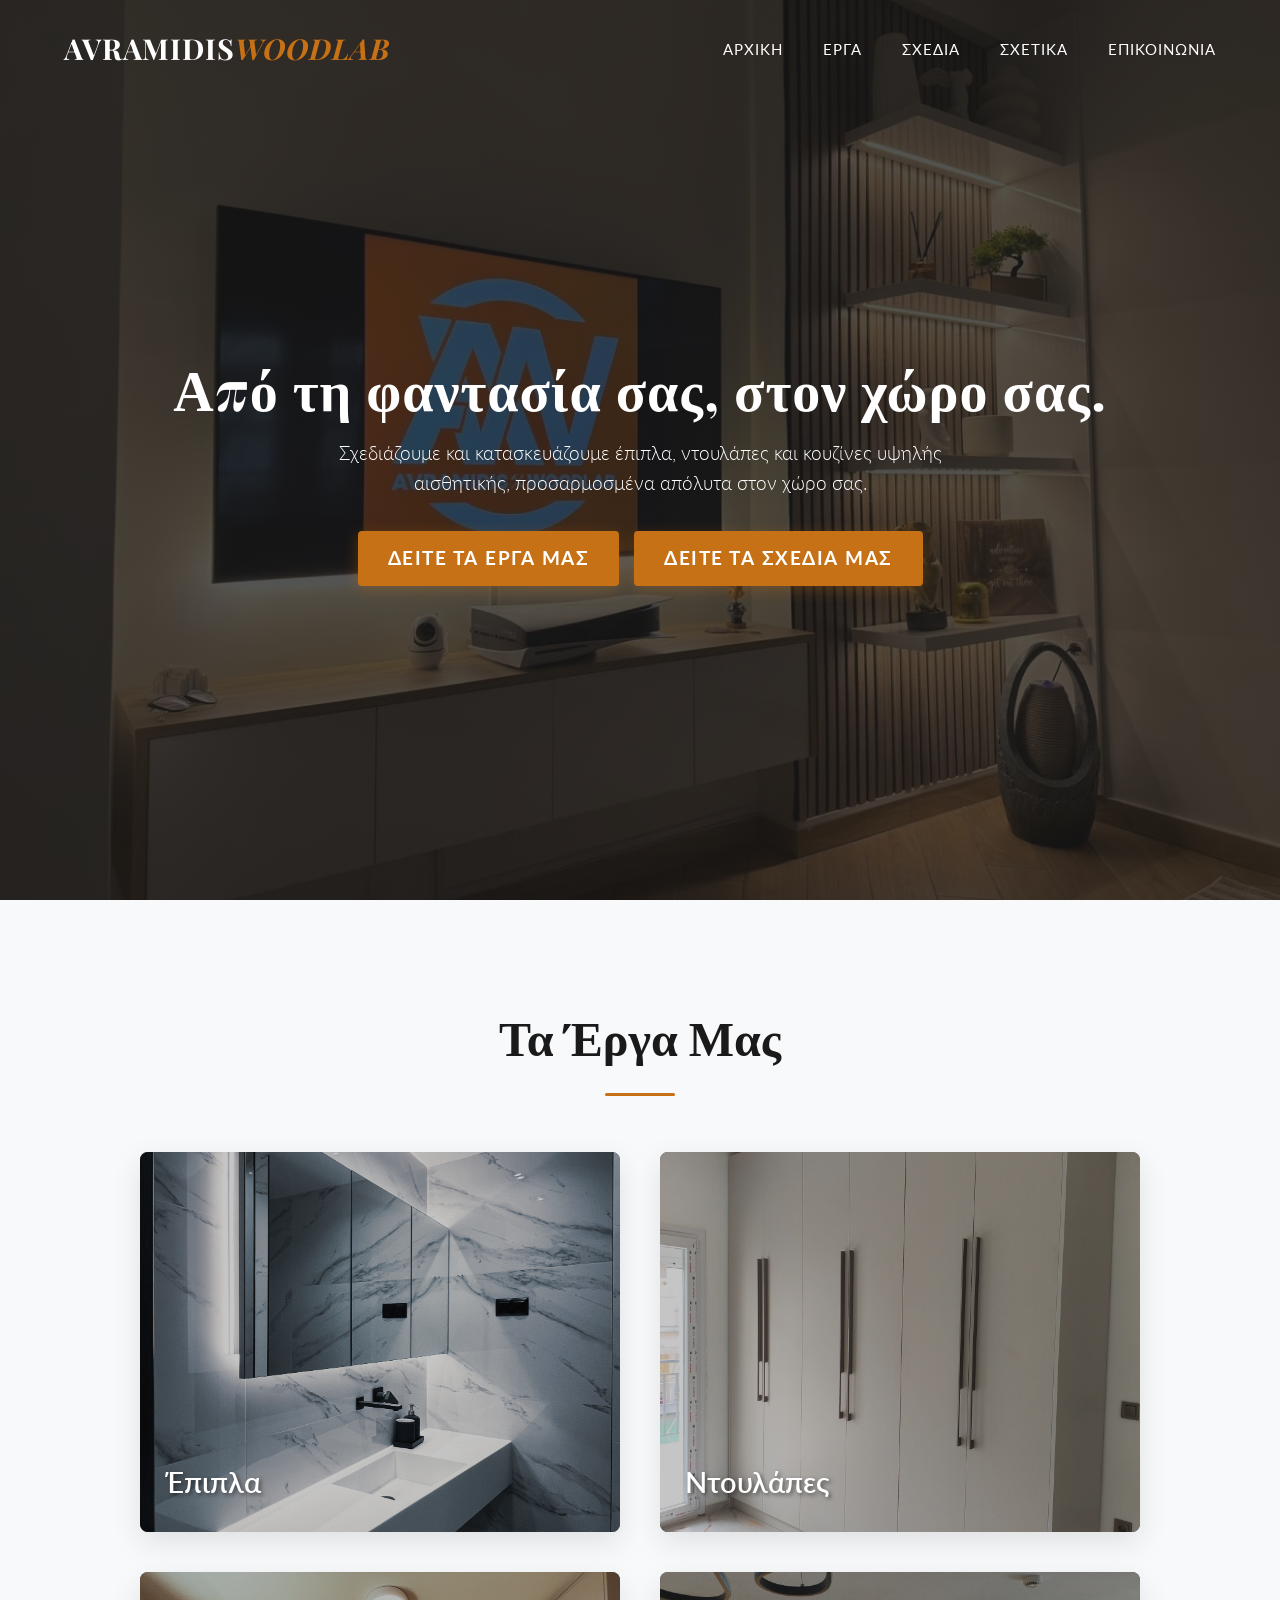
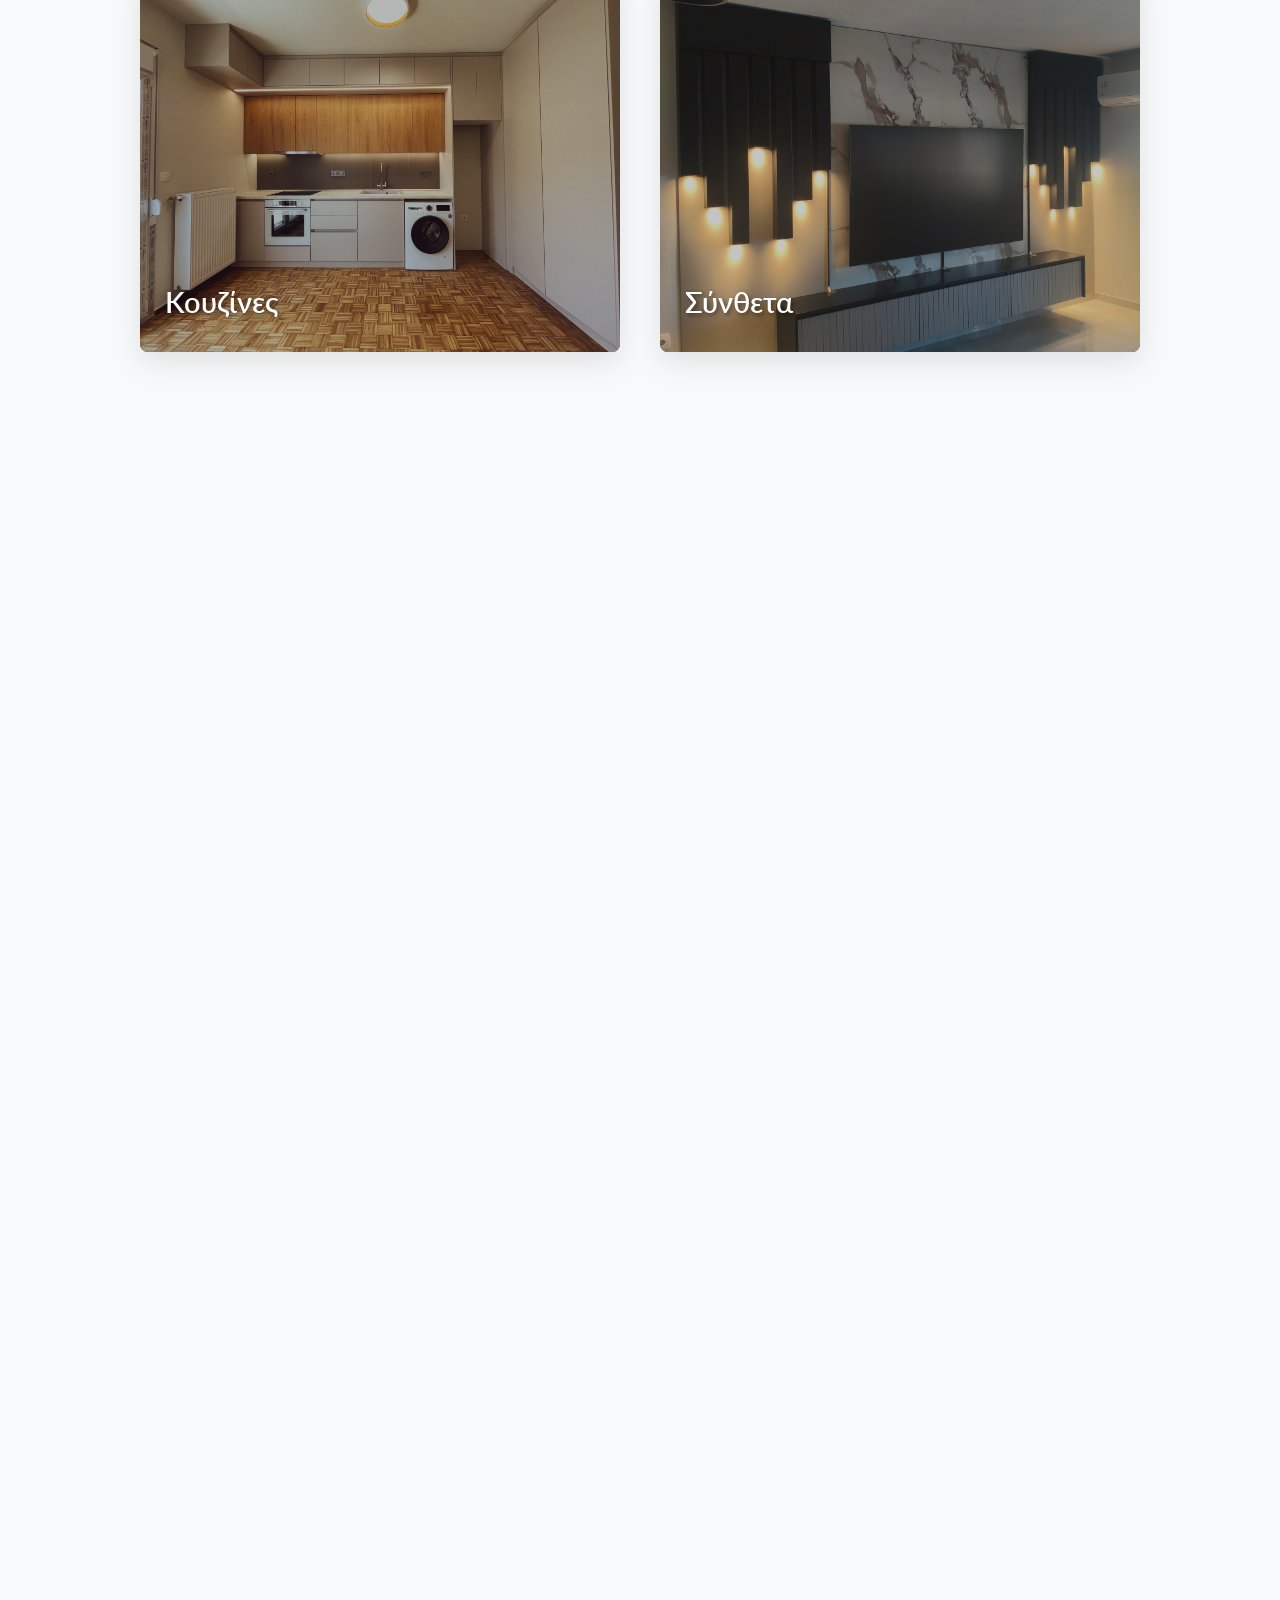
<file: index.html>
<!DOCTYPE html>
<html lang="el">

<head>
    <meta charset="UTF-8">
    <meta name="viewport" content="width=device-width, initial-scale=1.0">
    <title>Avramidis Woodlab - Custom Woodworking</title>
    <meta name="description" content="Avramidis Woodlab: κατασκευή επίπλων, ντουλαπών, κουζινών και σύνθετων κατασκευών ξύλου κατά παραγγελία στη Θεσσαλονίκη.">

    
    <link rel="icon" type="image/png" sizes="192x192" href="/src/logo.jpg">
    <link rel="apple-touch-icon" href="/src/logo.jpg">

    
    <meta property="og:type" content="website">
    <meta property="og:url" content="https://avramidiswoodlab.gr/">
    <meta property="og:title" content="Avramidis Woodlab - Custom Woodworking">
    <meta property="og:description" content="Έπιπλα, ντουλάπες, κουζίνες και σύνθετες κατασκευές ξύλου κατά παραγγελία στη Θεσσαλονίκη.">
    <meta property="og:image" content="https://avramidiswoodlab.gr/src/logo.jpg">
    <meta name="twitter:card" content="summary">

    <!-- Τα στοιχεία κρύβονται για το fade-in μόνο όταν τρέχει η JavaScript -->
    <script>document.documentElement.classList.add('js');</script>
    <link rel="preload" as="image" href="src/syntheta/s4.jpg">

    <!-- Προσθήκη Google Fonts: Playfair Display για τίτλους & Lato για κείμενο -->
    <link rel="preconnect" href="https://fonts.googleapis.com">
    <link rel="preconnect" href="https://fonts.gstatic.com" crossorigin>
    <link
        href="https://fonts.googleapis.com/css2?family=Lato:wght@300;400;700&family=Playfair+Display:ital,wght@0,400;0,600;0,700;1,400&display=swap"
        rel="stylesheet">

    <link rel="stylesheet" href="style.css">
    <script src="main.js" defer></script>
</head>

<body>

    <!-- Header & Navigation -->
    <header id="header">
        <a href="#" class="logo">AVRAMIDIS<span>WOODLAB</span></a>
        <nav>
            <ul id="nav-menu">
                <li><a href="#home">Αρχική</a></li>
                <li><a href="#services">Έργα</a></li>
                <li><a href="#designs">Σχέδια</a></li>
                <li><a href="#about">Σχετικά</a></li>
                <li><a href="#contact">Επικοινωνία</a></li>
            </ul>
        </nav>
        <button class="menu-toggle" type="button" aria-label="Μενού" aria-expanded="false" aria-controls="nav-menu">
            <span class="menu-toggle__bar"></span>
        </button>
    </header>

    <!-- Hero Section -->
    <section id="home" class="hero">
        <h1 id="hero-slogan">Η Τέχνη του Ξύλου</h1>
        <p id="hero-subtitle">Σχεδιάζουμε και κατασκευάζουμε έπιπλα, ντουλάπες και κουζίνες υψηλής αισθητικής, προσαρμοσμένα απόλυτα στον
            χώρο σας.</p>
        <p><a href="#services" class="btn">Δειτε τα Εργα Μας</a><a href="#designs" class="btn">Δειτε τα Σχέδια Μας</a></p>
    </section>

    <!-- Services / Portfolio Section (2 x 2 Grid) -->
    <section id="services" class="fade-in-section">
        <h2 class="section-title">Τα Έργα Μας</h2>
        <div class="portfolio-grid">

            <a href="gallery.html?type=epipla" class="portfolio-item" id="epipla-box">
                <div class="bg-img" id="epipla-bg"></div>
                <div class="title-always">Έπιπλα</div>
                <div class="content">
                    <h3>Έπιπλα</h3>
                    <p>Δείτε περισσότερα</p>
                </div>
            </a>

            <a href="gallery.html?type=ntoulapes" class="portfolio-item" id="ntoulapes-box">
                <div class="bg-img" id="ntoulapes-bg"></div>
                <div class="title-always">Ντουλάπες</div>
                <div class="content">
                    <h3>Ντουλάπες</h3>
                    <p>Δείτε περισσότερα</p>
                </div>
            </a>

            <a href="gallery.html?type=kouzines" class="portfolio-item" id="kouzines-box">
                <div class="bg-img" id="kouzines-bg"></div>
                <div class="title-always">Κουζίνες</div>
                <div class="content">
                    <h3>Κουζίνες</h3>
                    <p>Δείτε περισσότερα</p>
                </div>
            </a>

            <a href="gallery.html?type=syntheta" class="portfolio-item" id="syntheta-box">
                <div class="bg-img" id="syntheta-bg"></div>
                <div class="title-always">Σύνθετα</div>
                <div class="content">
                    <h3>Σύνθετα</h3>
                    <p>Δείτε περισσότερα</p>
                </div>
            </a>

        </div>
    </section>

    <!-- Section: Τα Σχέδια Μας (Dual Marquee Sliders) -->
    <section id="designs" class="designs-section fade-in-section">
        <h2 class="section-title">Τα Σχέδια Μας</h2>
        <div class="marquee-container">
            <!-- Επάνω Λωρίδα: Αριστερά προς Δεξιά -->
            <div class="marquee-track marquee-left" id="marqueeTop">
                <!-- Javascript will duplicate items for seamless loop -->
            </div>
            <!-- Κάτω Λωρίδα: Δεξιά προς Αριστερά -->
            <div class="marquee-track marquee-right" id="marqueeBottom">
                <!-- Javascript will duplicate items for seamless loop -->
            </div>
        </div>
    </section>
    <!-- Modal Popup για τις εικόνες -->
    <dialog id="imageModal" class="modal" aria-label="Μεγέθυνση σχεδίου">
        <button class="modal-close" type="button" aria-label="Κλείσιμο">&times;</button>
        <img class="modal-content" id="modalImg" alt="">
    </dialog>

    <!-- About Section -->
    <!-- About Section -->
    <section id="about" class="about-section fade-in-section">
        <h2 class="section-title">Σχετικά Με Εμάς</h2>
        <div class="about-content">
            <div class="about-image">
                <img src="src/logo.jpg" alt="Το Εργαστήριο μας" class="slide-in-img" loading="lazy">
            </div>
            <div class="about-text">
                <h3 class="fade-text">Ποιότητα & Εμπιστοσύνη</h3>
                <p class="fade-text">Τρεις γενιές δεξιοτεχνίας, πάνω από μισός αιώνας αφοσίωσης στο έπιπλο. Στην <strong>Avramidis Woodlab</strong>, η παράδοση συναντά τη σύγχρονη αισθητική για να δώσει μορφή σε κάθε σας χώρο.</p>
                <p class="fade-text">Με υλικά κορυφαίας ποιότητας και βαθιά αγάπη για το ξύλο, σχεδιάζουμε και κατασκευάζουμε έπιπλα που ξεχωρίζουν για το design και την αντοχή τους.</p>
                <p class="fade-text">Ακούμε τις ανάγκες σας, σεβόμαστε το προσωπικό σας στυλ και μετατρέπουμε τη φαντασία σας σε πραγματικότητα.  </p>       
            </div>
        </div>
    </section>

    <!-- Footer / Contact Section -->
    <footer id="contact" class="fade-in-section">
        <div class="footer-content">
            <div class="footer-col">
                <h4>Avramidis Woodlab</h4>
                <p>Custom Woodworking & Design</p>
                <p class="footer-follow">Ακολουθήστε μας:</p>
                <p>
                    <a href="https://www.instagram.com/avramidis_woodlab/" target="_blank" rel="noopener noreferrer">Instagram</a>
                </p>
            </div>
            <div class="footer-col">
                <h4>Επικοινωνία</h4>
                <p> <a href="https://maps.app.goo.gl/xhuZqXEkmLkNC3T28" target="_blank" rel="noopener noreferrer">📍 Διαλογή, Θεσσαλονίκη,
                        57008</a></p>
                <p>📞 <a href="tel:+306985992118">+30 6985992118</a></p>
                <p>📞 <a href="tel:+306937526419">+30 6937526419</a></p>
                <p>✉️ <a href="mailto:avramidiswoodlab@gmail.com">avramidiswoodlab@gmail.com</a></p>
            </div>
            <div class="footer-col">
                <h4>Ωράριο Λειτουργίας</h4>
                <p>Δευτέρα - Σάββατο: 08:00 - 21:00</p>
                <p>Κυριακή: Κλειστά</p>
            </div>
        </div>
        <div class="footer-bottom">
            &copy; 1974–<span id="year">2026</span> Avramidis Woodlab. All rights reserved.
        </div>
    </footer>
</body>

</html>
</file>
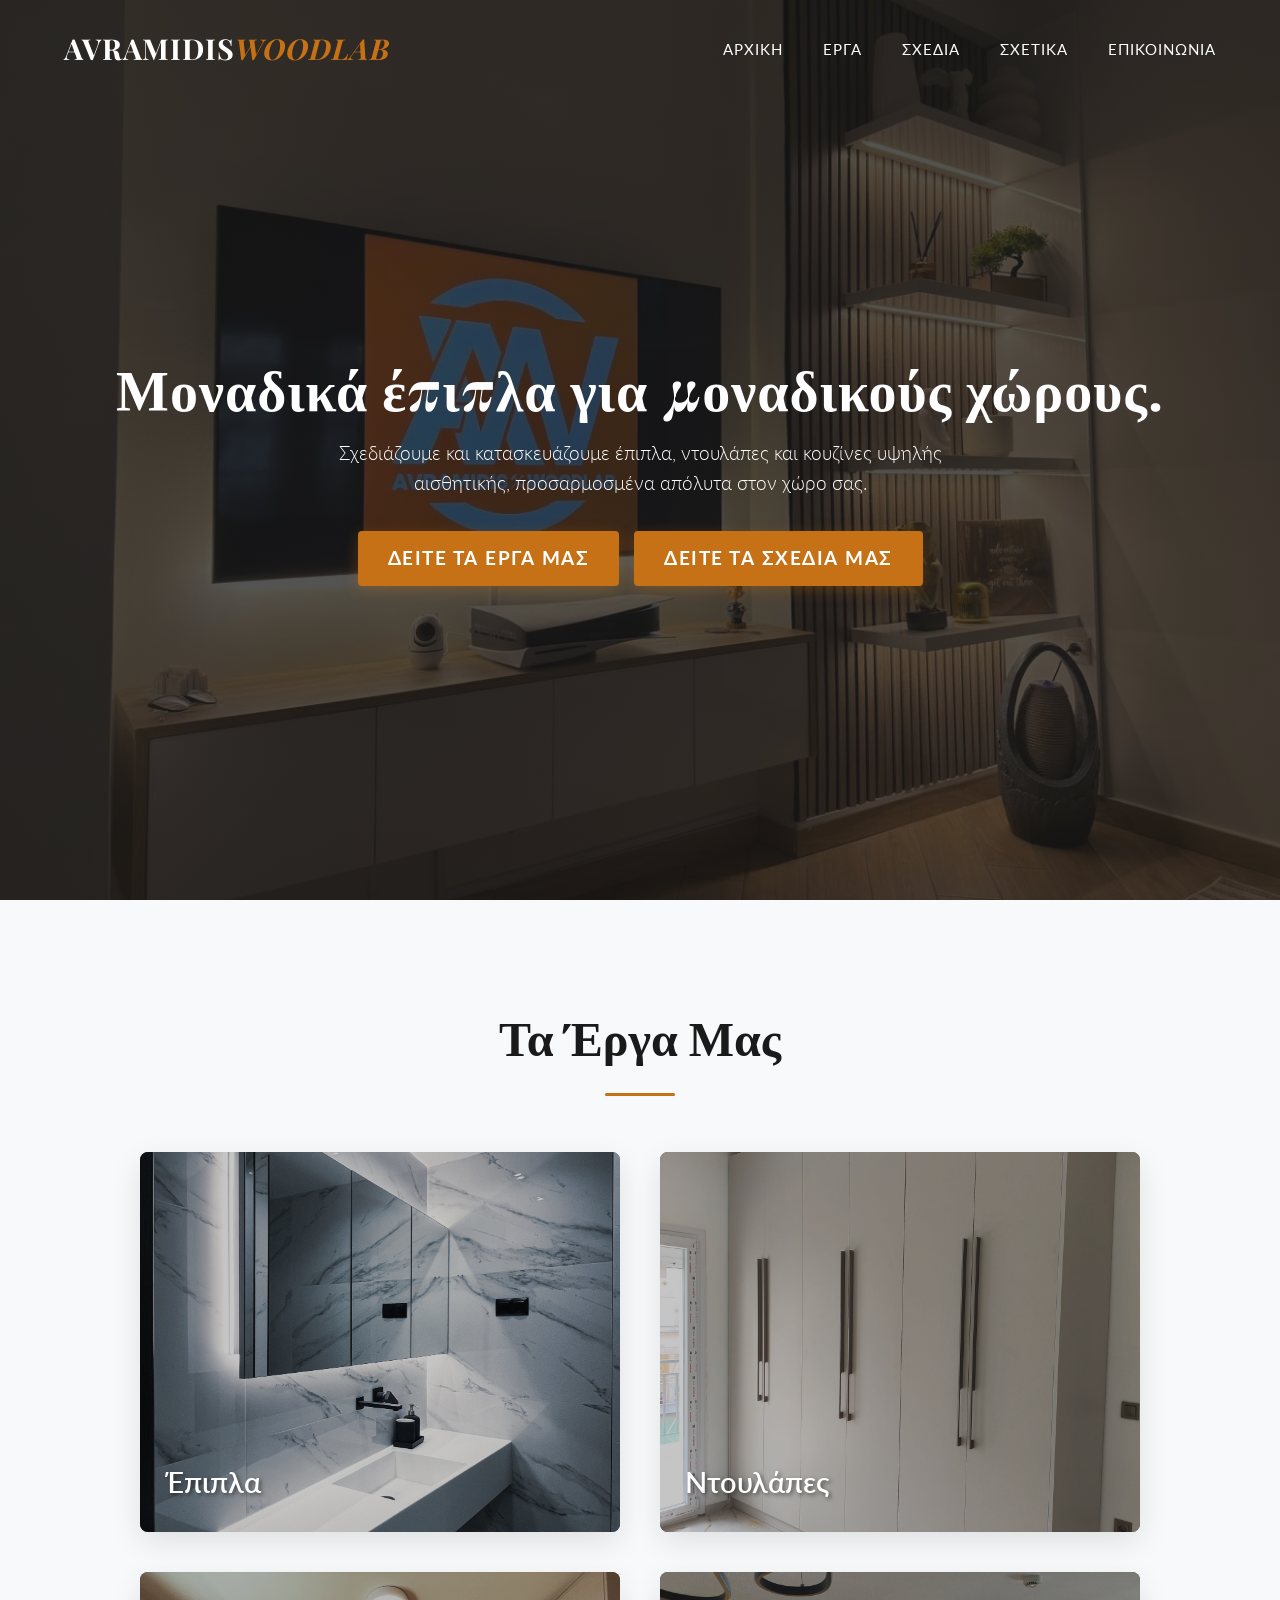
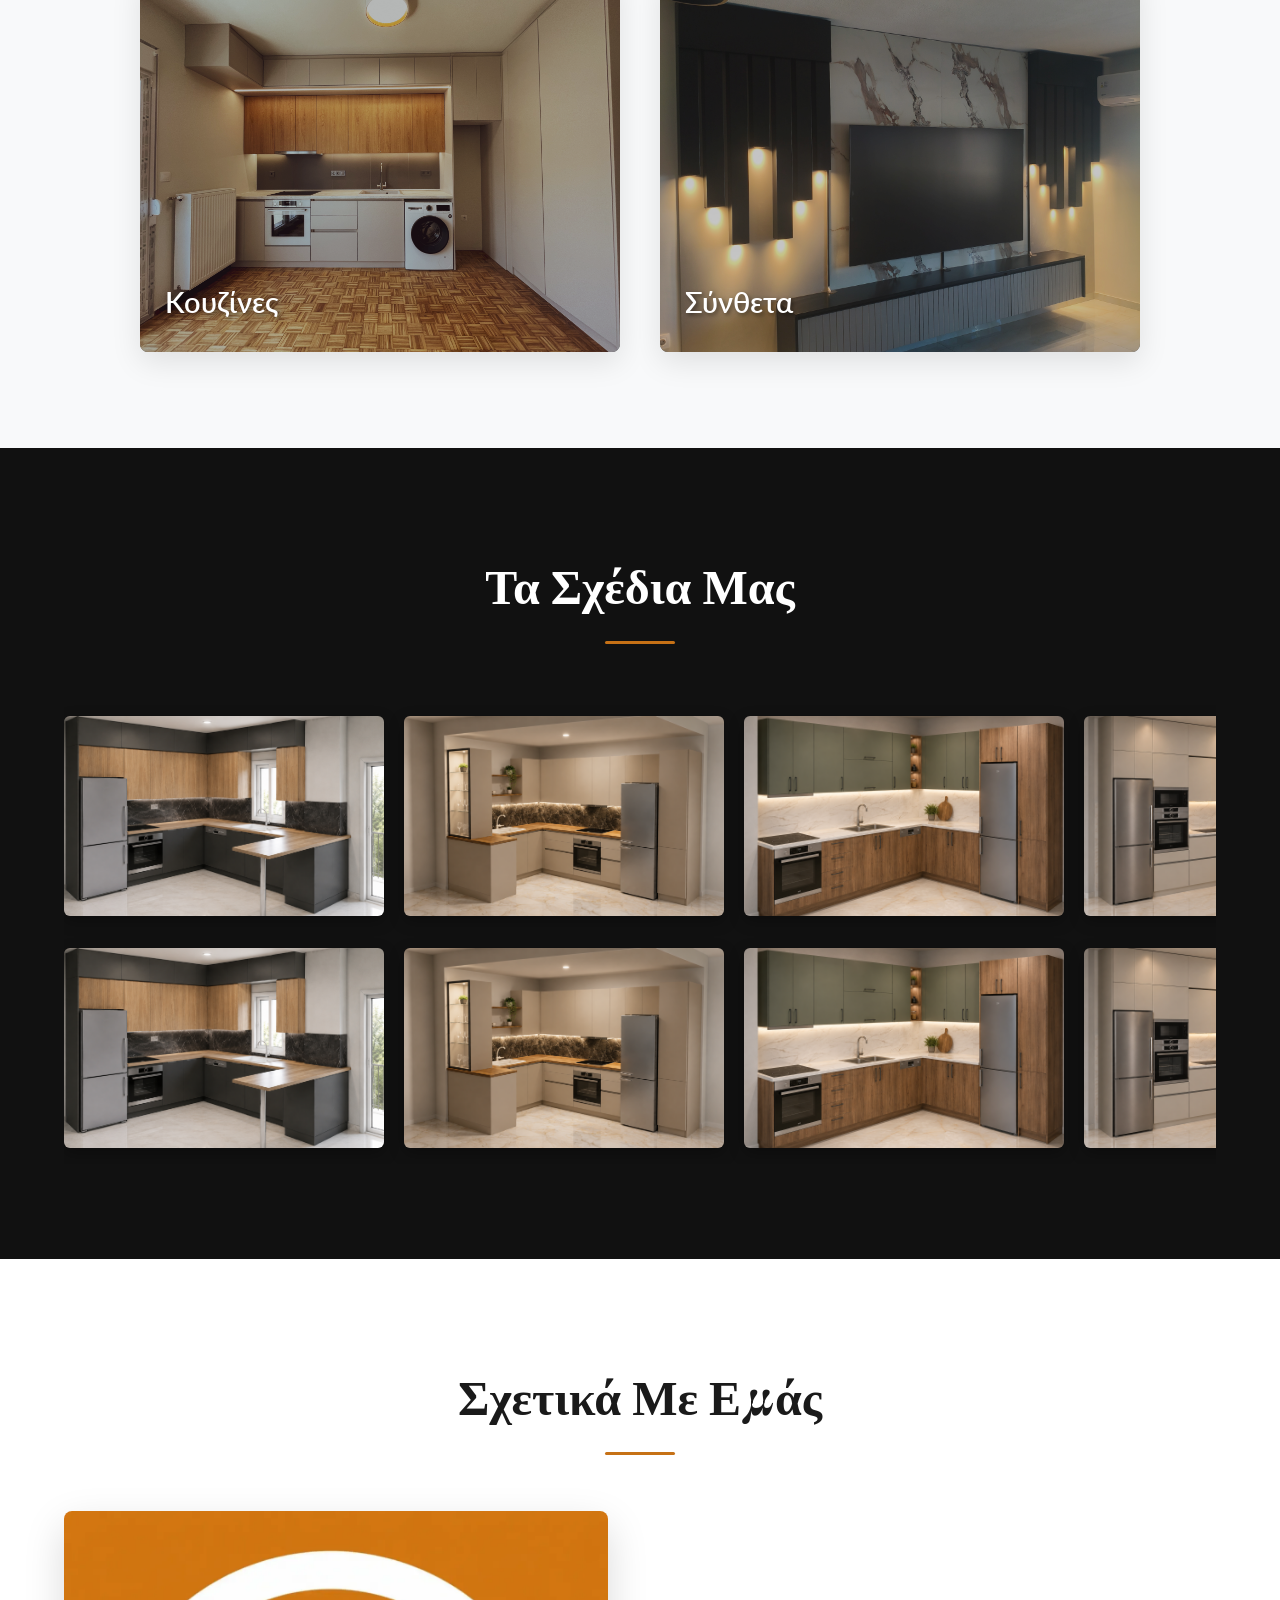
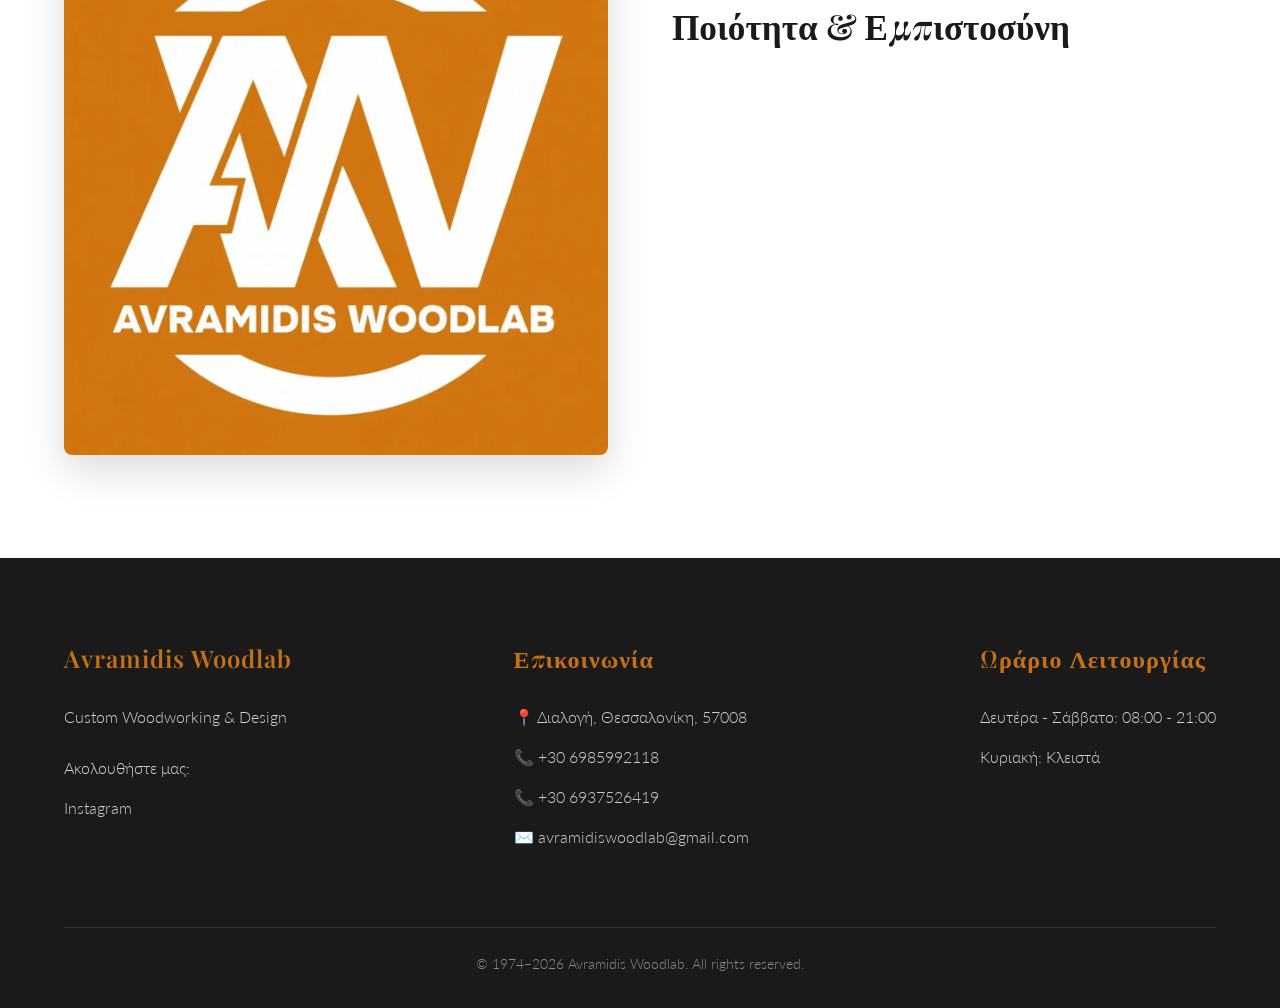
<file: gallery.html>
<!DOCTYPE html>
<html lang="el">
<head>
    <meta charset="UTF-8">
    <meta name="viewport" content="width=device-width, initial-scale=1.0">
    <title>Έργα - Avramidis Woodlab</title>
    <link rel="stylesheet" href="style.css">
    <script src="gallery.js" defer></script>
</head>
<body class="gallery-page">

    <div class="top-bar">
        <h1><span class="brand">AVRAMIDIS WOODLAB |</span> <strong id="gallery-title"></strong></h1>
        <a href="index.html#services" class="close-btn">Πίσω</a>
    </div>

    <div class="slider-container">
        <button class="nav-btn prev" id="prevBtn" type="button" aria-label="Προηγούμενη φωτογραφία">&#10094;</button>
        <img id="main-slider-img" class="slider-image" src="" alt="">
        <button class="nav-btn next" id="nextBtn" type="button" aria-label="Επόμενη φωτογραφία">&#10095;</button>
        <div class="counter" id="image-counter" aria-live="polite"></div>
    </div>

</body>
</html>
</file>
<file: style.css>
/* ==========================================================================
   AVRAMIDIS WOODLAB - Κοινό Stylesheet
   Χρησιμοποιείται από: index.html, epipla.html, ntoulapes.html,
                        kouzines.html, syntheta.html
   ========================================================================== */

/* --------------------------------------------------------------------------
   1. Μεταβλητές & Καθαρισμός
   -------------------------------------------------------------------------- */
:root {
    --brand-orange: #c67116;
    --brand-dark: #1a1a1a;
    --brand-gray: #4a4a4a;
    --brand-light: #f8f9fa;
    --white: #ffffff;
    --brand-orange-dark: #a55d12;
    --surface-dark: #111;
    --text-light: #ccc;
    --text-muted: #d1d1d1;
    --text-dim: #888;
    --border-dark: #333;
}

* {
    margin: 0;
    padding: 0;
    box-sizing: border-box;
}

body {
    font-family: 'Lato', sans-serif;
    color: var(--brand-gray);
    background-color: var(--brand-light);
    line-height: 1.7;
    font-size: 16px;
}

/* Εφαρμογή γραμματοσειράς Playfair Display στους τίτλους */
h1,
h2,
h3,
h4,
.logo {
    font-family: 'Playfair Display', serif;
}

/* --------------------------------------------------------------------------
   2. Animations
   -------------------------------------------------------------------------- */
@keyframes fadeInDown {
    from {
        opacity: 0;
        transform: translateY(-40px);
    }

    to {
        opacity: 1;
        transform: translateY(0);
    }
}

@keyframes fadeInUp {
    from {
        opacity: 0;
        transform: translateY(40px);
    }

    to {
        opacity: 1;
        transform: translateY(0);
    }
}

@keyframes scrollLeft {
    0% {
        transform: translateX(0);
    }

    100% {
        transform: translateX(-50%);
    }
}

@keyframes scrollRight {
    0% {
        transform: translateX(-50%);
    }

    100% {
        transform: translateX(0);
    }
}

/* Η εικόνα έρχεται ομαλά από τα αριστερά με fade-in */
@keyframes slideInFromLeft {
    0% {
        opacity: 0;
        transform: translateX(-80px);
    }

    100% {
        opacity: 1;
        transform: translateX(0);
    }
}

/* ==========================================================================
   ΚΥΡΙΑ ΣΕΛΙΔΑ (index.html)
   ========================================================================== */

/* --------------------------------------------------------------------------
   3. Navigation Bar
   -------------------------------------------------------------------------- */
header {
    position: fixed;
    top: 0;
    left: 0;
    width: 100%;
    padding: 1.5rem 5%;
    display: flex;
    justify-content: space-between;
    align-items: center;
    background-color: transparent;
    z-index: 1000;
    transition: background-color 0.4s ease, padding 0.4s ease, box-shadow 0.4s ease;
}

header.scrolled {
    background-color: rgba(26, 26, 26, 0.95);
    backdrop-filter: blur(5px);
    padding: 1rem 5%;
    box-shadow: 0 4px 15px rgba(0, 0, 0, 0.3);
}

.logo {
    font-size: 1.8rem;
    font-weight: 700;
    color: var(--white);
    text-decoration: none;
    letter-spacing: 1px;
}

.logo span {
    color: var(--brand-orange);
    font-style: italic;
}

nav ul {
    list-style: none;
    display: flex;
    gap: 2.5rem;
}

nav ul li a {
    color: var(--white);
    text-decoration: none;
    font-weight: 400;
    font-size: 0.95rem;
    text-transform: uppercase;
    letter-spacing: 1px;
    transition: color 0.3s ease;
    position: relative;
}

nav ul li a:hover {
    color: var(--brand-orange);
}

/* --------------------------------------------------------------------------
   4. Hero Section
   -------------------------------------------------------------------------- */
.hero {
    min-height: 100vh;
    min-height: 100svh;
    background: linear-gradient(rgba(26, 26, 26, 0.75), rgba(26, 26, 26, 0.75)),
        url('src/syntheta/s4.jpg') center/cover no-repeat;
    display: flex;
    flex-direction: column;
    justify-content: center;
    align-items: center;
    text-align: center;
    color: var(--white);
    padding: 80px 20px 40px 20px; /* Προσθήκηπάνω padding για να μην πέφτει πάνω στο menu/logo */
    box-sizing: border-box;
}

.hero h1 {
    font-size: clamp(2.2rem, 5vw, 3.5rem); /* Προσαρμόζεται αυτόματα σε κινητό/desktop */
    font-weight: 700;
    margin-bottom: 1rem;
    letter-spacing: 1px;
    line-height: 1.2;
    animation: fadeInDown 1.2s ease;
}

.hero p {
    font-size: clamp(1rem, 1.8vw, 1.2rem);
    font-weight: 300;
    margin-bottom: 2rem;
    max-width: 650px;
    animation: fadeInUp 1.2s ease;
    line-height: 1.6;
}

/* Αν τα κουμπιά σου είναι μέσα σε <p> ή σε wrapper, τα κάνουμε flex */
.hero p:has(.btn), 
.hero-buttons { /* Αν έχεις βάλει κάποιο div wrapper, πιάνει κι εδώ */
    display: flex;
    gap: 15px;
    justify-content: center;
    flex-wrap: wrap;
    margin: 0;
}

.btn {
    display: inline-block;
    padding: 12px 30px;
    background-color: var(--brand-orange);
    color: var(--white);
    text-decoration: none;
    font-family: 'Lato', sans-serif;
    font-weight: 700;
    text-transform: uppercase;
    letter-spacing: 1.5px;
    border-radius: 4px;
    transition: background-color 0.3s ease, transform 0.3s ease, box-shadow 0.3s ease;
    box-shadow: 0 4px 15px rgba(198, 113, 22, 0.3);
}

.btn:hover {
    background-color: var(--brand-orange-dark);
    transform: translateY(-4px);
    box-shadow: 0 6px 20px rgba(198, 113, 22, 0.5);
}

/* Responsive για κινητά */
@media (max-width: 768px) {
    .hero {
        padding: 100px 16px 40px 16px;
    }

    .hero p:has(.btn) {
        flex-direction: column; /* Τα κουμπιά μπαίνουν το ένα κάτω από το άλλο στο κινητό */
        width: 100%;
        max-width: 280px;
        margin: 0 auto;
    }

    .hero .btn {
        width: 100%; /* Γεμίζουν ωραία το πλάτος για εύκολο tap */
        text-align: center;
        padding: 14px 20px;
    }
}
/* --------------------------------------------------------------------------
   5. Sections Γενικά
   -------------------------------------------------------------------------- */
section {
    padding: 6rem 5%;
    overflow: hidden;
}

.section-title {
    text-align: center;
    font-size: 3rem;
    font-weight: 700;
    color: var(--brand-dark);
    margin-bottom: 3.5rem;
    position: relative;
}

.section-title::after {
    content: '';
    display: block;
    width: 70px;
    height: 3px;
    background-color: var(--brand-orange);
    margin: 15px auto 0;
    border-radius: 2px;
}

/* Εφέ Fade In στο Scroll */
.js .fade-in-section {
    opacity: 0;
    transform: translateY(50px);
    visibility: hidden;
    transition: opacity 0.8s ease-out, transform 0.8s ease-out;
    will-change: opacity, transform;
}

.js .fade-in-section.is-visible {
    opacity: 1;
    transform: none;
    visibility: visible;
}

/* --------------------------------------------------------------------------
   6. Portfolio / Services Grid (2 x 2)
   -------------------------------------------------------------------------- */
.portfolio-grid {
    display: grid;
    grid-template-columns: repeat(2, 1fr);
    gap: 2.5rem;
    max-width: 1000px;
    margin: 0 auto;
}

.portfolio-item {
    position: relative;
    height: 380px;
    overflow: hidden;
    text-decoration: none;
    background-color: var(--brand-dark);
    border-radius: 8px;
    box-shadow: 0 10px 30px rgba(0, 0, 0, 0.1);
}

.portfolio-item .bg-img {
    position: absolute;
    top: 0;
    left: 0;
    width: 100%;
    height: 100%;
    background-size: cover;
    background-position: center;
    transition: transform 0.7s ease, opacity 0.4s ease;
    opacity: 0.75;
}

.portfolio-item:hover .bg-img {
    transform: scale(1.12);
    opacity: 0.3;
}

.portfolio-item .content {
    position: relative;
    z-index: 2;
    height: 100%;
    display: flex;
    flex-direction: column;
    justify-content: center;
    align-items: center;
    color: var(--white);
    opacity: 0;
    transform: translateY(20px);
    transition: opacity 0.4s ease, transform 0.4s ease;
}

.portfolio-item:hover .content {
    opacity: 1;
    transform: translateY(0);
}

.portfolio-item h3 {
    font-size: 2.2rem;
    font-weight: 600;
    margin-bottom: 12px;
    border-bottom: 2px solid var(--brand-orange);
    padding-bottom: 8px;
}

.portfolio-item p {
    font-family: 'Lato', sans-serif;
    font-weight: 300;
    letter-spacing: 1px;
}

.portfolio-item .title-always {
    position: absolute;
    bottom: 25px;
    left: 25px;
    color: var(--white);
    font-size: 1.8rem;
    font-weight: 600;
    z-index: 1;
    transition: opacity 0.3s;
    text-shadow: 2px 2px 4px rgba(0, 0, 0, 0.5);
}

.portfolio-item:hover .title-always {
    opacity: 0;
}

/* --------------------------------------------------------------------------
   7. Τα Σχέδια Μας & Marquee Sliders
   -------------------------------------------------------------------------- */
.designs-section {
    background-color: var(--surface-dark);
    color: var(--white);
}

.designs-section .section-title {
    color: var(--white);
}

.marquee-container {
    display: flex;
    flex-direction: column;
    gap: 2rem;
    overflow: hidden;
    width: 100%;
    position: relative;
    padding: 1rem 0;
}

.marquee-track {
    display: flex;
    gap: 20px;
    width: max-content;
}

.marquee-track.paused {
    animation-play-state: paused;
}

.marquee-left {
    animation: scrollLeft 35s linear infinite;
}

.marquee-right {
    animation: scrollRight 35s linear infinite;
}

.marquee-item {
    display: block;
    padding: 0;
    border: 0;
    background: none;
    width: 320px;
    height: 200px;
    border-radius: 6px;
    overflow: hidden;
    box-shadow: 0 5px 15px rgba(0, 0, 0, 0.3);
    flex-shrink: 0;
}

.marquee-item img {
    width: 100%;
    height: 100%;
    object-fit: cover;
    cursor: pointer; /* Οι εικόνες είναι clickable */
    transition: transform 0.4s ease;
}

.marquee-item img:hover {
    transform: scale(1.05);
}

/* --------------------------------------------------------------------------
   8. Modal Popup για τις εικόνες
   -------------------------------------------------------------------------- */
.modal {
    width: 100%;
    height: 100%;
    max-width: none;
    max-height: none;
    padding: 0;
    border: 0;
    background: transparent;
    color: var(--white);
}

.modal[open] {
    display: flex;
    justify-content: center;
    align-items: center;
    cursor: pointer;
}

.modal::backdrop {
    background-color: rgba(0, 0, 0, 0.85);
}

.modal-content {
    max-width: 90%;
    max-height: 90vh;
    object-fit: contain;
    border-radius: 8px;
    box-shadow: 0 5px 25px rgba(0, 0, 0, 0.5);
    cursor: default;
}

.modal-close {
    position: absolute;
    top: 20px;
    right: 35px;
    padding: 0 8px;
    background: none;
    border: 0;
    color: var(--white);
    font-size: 40px;
    font-weight: bold;
    line-height: 1.2;
    cursor: pointer;
}

.modal-close:hover {
    color: #f1f1f1;
}

/* Κλείδωμα scroll όταν είναι ανοιχτό το modal */
body:has(.modal[open]) {
    overflow: hidden;
}

/* --------------------------------------------------------------------------
   9. About Section
   -------------------------------------------------------------------------- */
.about-section {
    background-color: var(--white);
}

.about-content {
    display: flex;
    flex-wrap: wrap;
    gap: 4rem;
    max-width: 1200px;
    margin: 0 auto;
    align-items: center;
}

.about-text {
    flex: 1;
    min-width: 320px;
}

.about-text h3 {
    font-size: 2.2rem;
    font-weight: 600;
    margin-bottom: 1.5rem;
    color: var(--brand-dark);
}

.about-text p {
    margin-bottom: 1.2rem;
    font-size: 1.1rem;
    font-weight: 300;
}

.about-text strong {
    font-weight: 700;
}

.about-image {
    flex: 1;
    min-width: 320px;
}

.about-image img {
    width: 100%;
    border-radius: 8px;
    box-shadow: 0 15px 40px rgba(0, 0, 0, 0.15);
}

/* Αρχικά η εικόνα είναι αόρατη */
.js .about-image img.slide-in-img {
    opacity: 0;
}

/* Όταν ενεργοποιείται, παίζει το animation */
.about-image img.slide-in-img.active {
    animation: slideInFromLeft 1.2s cubic-bezier(0.16, 1, 0.3, 1) forwards;
}

/* Εφέ Fade-In για τα κείμενα */
.js .fade-text {
    opacity: 0;
    transform: translateY(15px);
    transition: opacity 0.8s ease, transform 0.8s ease;
}

.js .fade-text.visible {
    opacity: 1;
    transform: translateY(0);
}

/* --------------------------------------------------------------------------
   10. Footer / Contact
   -------------------------------------------------------------------------- */
footer {
    background-color: var(--brand-dark);
    color: var(--white);
    padding: 5rem 5% 2rem;
}

.footer-content {
    display: flex;
    flex-wrap: wrap;
    gap: 3rem;
    max-width: 1200px;
    margin: 0 auto;
    justify-content: space-between;
}

.footer-col h4 {
    color: var(--brand-orange);
    margin-bottom: 1.5rem;
    font-size: 1.5rem;
    font-weight: 600;
    letter-spacing: 1px;
}

.footer-col p {
    margin-bottom: 0.8rem;
    color: var(--text-muted);
    font-weight: 300;
}

.footer-col .footer-follow {
    margin-top: 1.5rem;
}

.footer-col a {
    color: var(--text-light);
    text-decoration: none;
    margin-right: 10px;
    transition: color 0.3s ease;
}

.footer-col a:hover {
    color: var(--brand-orange);
}

.footer-bottom {
    text-align: center;
    margin-top: 4rem;
    padding-top: 1.5rem;
    border-top: 1px solid var(--border-dark);
    color: var(--text-dim);
    font-size: 0.9rem;
    font-weight: 300;
    font-family: 'Lato', sans-serif;
}

/* ==========================================================================
   ΣΕΛΙΔΕΣ GALLERY (epipla, ntoulapes, kouzines, syntheta)
   Ενεργοποιούνται με <body class="gallery-page">
   ========================================================================== */

/* --------------------------------------------------------------------------
   11. Gallery: Βάση σελίδας
   -------------------------------------------------------------------------- */
.gallery-page {
    height: 100vh;
    height: 100svh;
    background-color: var(--brand-dark);
    font-family: 'Helvetica Neue', Helvetica, Arial, sans-serif;
    line-height: normal;
    overflow: hidden; /* Αποτρέπει το κάθετο scroll */
}

.gallery-page h1 {
    font-family: inherit;
}

/* --------------------------------------------------------------------------
   12. Gallery: Top Bar
   -------------------------------------------------------------------------- */
.top-bar {
    position: absolute;
    top: 0;
    left: 0;
    width: 100%;
    padding: 1.5rem 2rem;
    display: flex;
    justify-content: space-between;
    align-items: center;
    z-index: 10;
    background: linear-gradient(to bottom, rgba(0, 0, 0, 0.8), transparent);
}

.top-bar h1 {
    color: var(--white);
    font-size: 1.2rem;
    margin: 0;
    font-weight: 300;
    letter-spacing: 1px;
    display: flex;
    align-items: center;
    gap: 8px;
    flex-wrap: nowrap;
    white-space: nowrap;
}

.close-btn {
    color: var(--white);
    text-decoration: none;
    font-size: 0.9rem;
    text-transform: uppercase;
    padding: 8px 16px;
    border: 1px solid var(--white);
    border-radius: 4px;
    transition: background-color 0.3s, border-color 0.3s;
    white-space: nowrap;
    background-color: rgba(0, 0, 0, 0.3);
    flex-shrink: 0;
}

.close-btn:hover {
    background-color: var(--brand-orange);
    border-color: var(--brand-orange);
}

/* --------------------------------------------------------------------------
   13. Gallery: Slider
   -------------------------------------------------------------------------- */
.slider-container {
    position: relative;
    width: 100vw;
    height: 100vh;
    height: 100svh;
    touch-action: pan-y;
    display: flex;
    justify-content: center;
    align-items: center;
}

.slider-image {
    max-width: 90%;
    max-height: 80vh;
    object-fit: contain;
    border-radius: 8px;
    box-shadow: 0 15px 40px rgba(0, 0, 0, 0.5);
    transition: opacity 0.4s ease-in-out;
}

/* Βελάκια Πλοήγησης */
.nav-btn {
    position: absolute;
    top: 50%;
    transform: translateY(-50%);
    background-color: rgba(0, 0, 0, 0.5);
    color: var(--white);
    border: none;
    font-size: 2rem;
    padding: 15px 20px;
    cursor: pointer;
    border-radius: 5px;
    transition: background-color 0.3s;
    z-index: 5;
}

.nav-btn:hover {
    background-color: var(--brand-orange);
}

.prev {
    left: 2%;
}

.next {
    right: 2%;
}

/* Μετρητής εικόνων (π.χ. 1 / 6) */
.counter {
    position: absolute;
    bottom: 20px;
    color: rgba(255, 255, 255, 0.7);
    font-size: 1.2rem;
    letter-spacing: 2px;
}

/* ==========================================================================
   Προσβασιμότητα & Επιπλέον στοιχεία
   ========================================================================== */
:focus-visible {
    outline: 2px solid var(--brand-orange);
    outline-offset: 3px;
}

/* Backgrounds των έργων (πριν τα όριζε η JavaScript) */
#epipla-bg { background-image: url('src/epipla/e6.jpg'); }
#ntoulapes-bg { background-image: url('src/ntoulapes/w1.jpg'); }
#kouzines-bg { background-image: url('src/kouzines/k2.jpg'); }
#syntheta-bg { background-image: url('src/syntheta/s2.jpg'); }

/* Κουμπί mobile menu (κρυφό σε desktop) */
.menu-toggle {
    display: none;
    position: relative;
    width: 44px;
    height: 44px;
    background: none;
    border: 0;
    cursor: pointer;
}

.menu-toggle__bar,
.menu-toggle__bar::before,
.menu-toggle__bar::after {
    position: absolute;
    left: 10px;
    width: 24px;
    height: 2px;
    background-color: var(--white);
    transition: transform 0.3s ease, background-color 0.3s ease;
}

.menu-toggle__bar {
    top: 21px;
}

.menu-toggle__bar::before,
.menu-toggle__bar::after {
    content: '';
    left: 0;
}

.menu-toggle__bar::before {
    top: -7px;
}

.menu-toggle__bar::after {
    top: 7px;
}

.menu-open .menu-toggle__bar {
    background-color: transparent;
}

.menu-open .menu-toggle__bar::before {
    transform: translateY(7px) rotate(45deg);
}

.menu-open .menu-toggle__bar::after {
    transform: translateY(-7px) rotate(-45deg);
}

/* ==========================================================================
   Responsive
   ========================================================================== */
@media (max-width: 768px) {
    .menu-toggle {
        display: block;
    }

    header.menu-open {
        background-color: rgba(26, 26, 26, 0.97);
    }

    nav {
        position: absolute;
        top: 100%;
        left: 0;
        width: 100%;
        max-height: 0;
        overflow: hidden;
        visibility: hidden;
        background-color: rgba(26, 26, 26, 0.97);
        transition: max-height 0.4s ease, visibility 0s 0.4s;
    }

    .menu-open nav {
        max-height: 400px;
        visibility: visible;
        transition: max-height 0.4s ease, visibility 0s;
    }

    nav ul {
        flex-direction: column;
        gap: 0;
        padding: 0.5rem 5% 1.5rem;
    }

    nav ul li a {
        display: block;
        padding: 0.9rem 0;
    }

    .hero h1 {
        font-size: 3.2rem;
    }

    .section-title {
        font-size: 2.5rem;
    }

    .portfolio-grid {
        grid-template-columns: 1fr;
    }
}

/* --------------------------------------------------------------------------
   Gallery: fade, mobile & reduced motion
   -------------------------------------------------------------------------- */
.slider-image.is-fading {
    opacity: 0.4;
}

@media (max-width: 600px) {
    .top-bar {
        padding: 1rem;
    }

    .top-bar h1 {
        font-size: 1rem;
    }

    .close-btn {
        padding: 6px 12px;
        font-size: 0.8rem;
    }

    .slider-image {
        max-width: 96%;
    }

    .nav-btn {
        font-size: 1.4rem;
        padding: 10px 14px;
    }

    .prev {
        left: 1%;
    }

    .next {
        right: 1%;
    }
}

@media (max-width: 480px) {
    .top-bar h1 .brand {
        display: none;
    }
}

@media (prefers-reduced-motion: reduce) {
    .hero h1,
    .hero p,
    .marquee-left,
    .marquee-right {
        animation: none;
    }

    .marquee-container {
        overflow-x: auto;
    }

    .js .fade-in-section,
    .js .fade-text,
    .slider-image,
    .portfolio-item .bg-img {
        transition: none;
        transform: none;
    }

    .js .about-image img.slide-in-img.active {
        animation-duration: 0.01s;
    }
}
</file>
